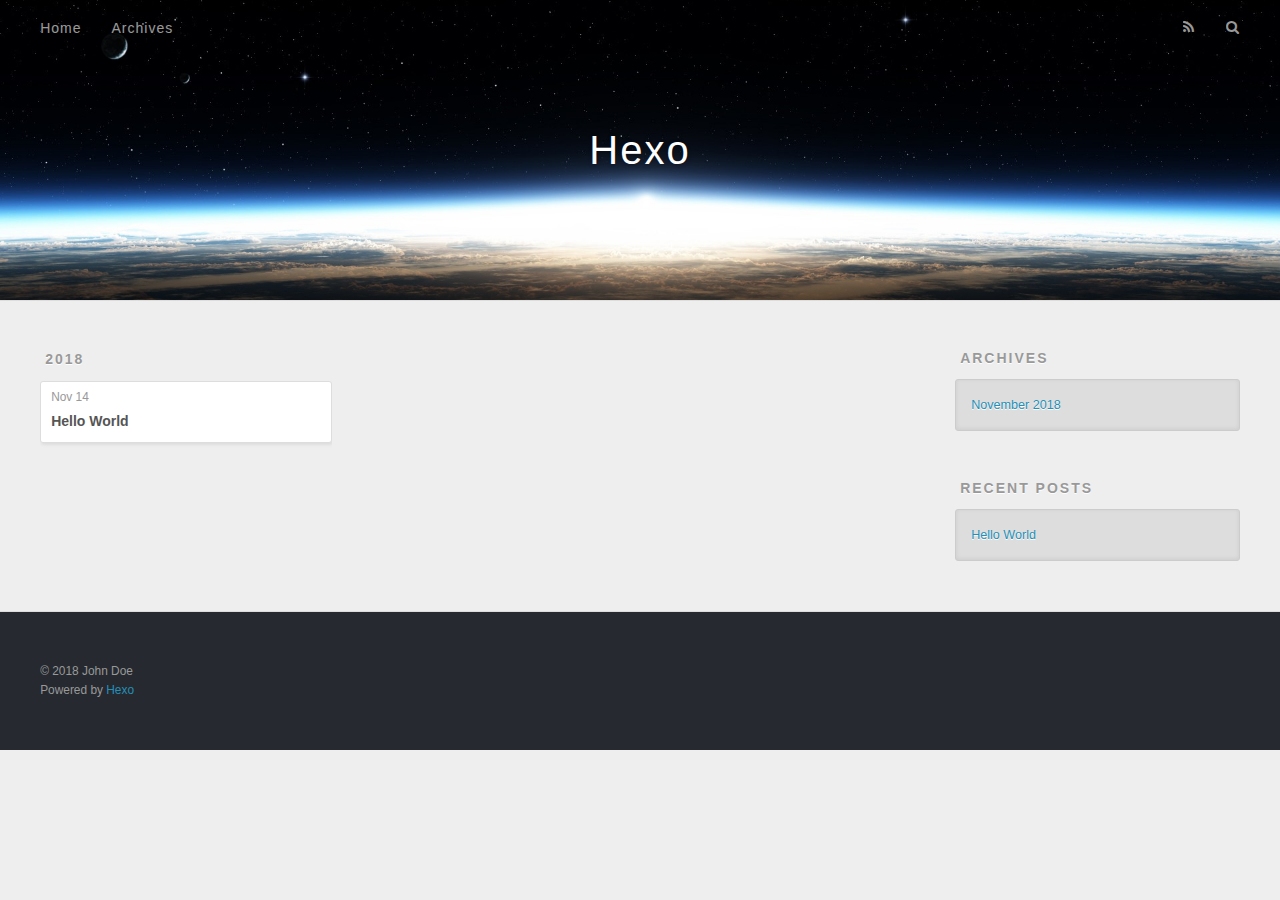
<file: archives/2018/11/index.html>
<!DOCTYPE html>
<html>
<head><meta name="generator" content="Hexo 3.8.0">
  <meta charset="utf-8">
  

  
  <title>Archives: 2018/11 | Hexo</title>
  <meta name="viewport" content="width=device-width, initial-scale=1, maximum-scale=1">
  <meta property="og:type" content="website">
<meta property="og:title" content="Hexo">
<meta property="og:url" content="http://yoursite.com/archives/2018/11/index.html">
<meta property="og:site_name" content="Hexo">
<meta property="og:locale" content="default">
<meta name="twitter:card" content="summary">
<meta name="twitter:title" content="Hexo">
  
    <link rel="alternate" href="/atom.xml" title="Hexo" type="application/atom+xml">
  
  
    <link rel="icon" href="/favicon.png">
  
  
    <link href="//fonts.googleapis.com/css?family=Source+Code+Pro" rel="stylesheet" type="text/css">
  
  <link rel="stylesheet" href="/css/style.css">
</head>
</html>
<body>
  <div id="container">
    <div id="wrap">
      <header id="header">
  <div id="banner"></div>
  <div id="header-outer" class="outer">
    <div id="header-title" class="inner">
      <h1 id="logo-wrap">
        <a href="/" id="logo">Hexo</a>
      </h1>
      
    </div>
    <div id="header-inner" class="inner">
      <nav id="main-nav">
        <a id="main-nav-toggle" class="nav-icon"></a>
        
          <a class="main-nav-link" href="/">Home</a>
        
          <a class="main-nav-link" href="/archives">Archives</a>
        
      </nav>
      <nav id="sub-nav">
        
          <a id="nav-rss-link" class="nav-icon" href="/atom.xml" title="RSS Feed"></a>
        
        <a id="nav-search-btn" class="nav-icon" title="Search"></a>
      </nav>
      <div id="search-form-wrap">
        <form action="//google.com/search" method="get" accept-charset="UTF-8" class="search-form"><input type="search" name="q" class="search-form-input" placeholder="Search"><button type="submit" class="search-form-submit">&#xF002;</button><input type="hidden" name="sitesearch" value="http://yoursite.com"></form>
      </div>
    </div>
  </div>
</header>
      <div class="outer">
        <section id="main">
  
  
    
    
      
      
      <section class="archives-wrap">
        <div class="archive-year-wrap">
          <a href="/archives/2018" class="archive-year">2018</a>
        </div>
        <div class="archives">
    
    <article class="archive-article archive-type-post">
  <div class="archive-article-inner">
    <header class="archive-article-header">
      <a href="/2018/11/14/hello-world/" class="archive-article-date">
  <time datetime="2018-11-13T16:57:07.129Z" itemprop="datePublished">Nov 14</time>
</a>
      
  
    <h1 itemprop="name">
      <a class="archive-article-title" href="/2018/11/14/hello-world/">Hello World</a>
    </h1>
  

    </header>
  </div>
</article>
  
  
    </div></section>
  


</section>
        
          <aside id="sidebar">
  
    

  
    

  
    
  
    
  <div class="widget-wrap">
    <h3 class="widget-title">Archives</h3>
    <div class="widget">
      <ul class="archive-list"><li class="archive-list-item"><a class="archive-list-link" href="/archives/2018/11/">November 2018</a></li></ul>
    </div>
  </div>


  
    
  <div class="widget-wrap">
    <h3 class="widget-title">Recent Posts</h3>
    <div class="widget">
      <ul>
        
          <li>
            <a href="/2018/11/14/hello-world/">Hello World</a>
          </li>
        
      </ul>
    </div>
  </div>

  
</aside>
        
      </div>
      <footer id="footer">
  
  <div class="outer">
    <div id="footer-info" class="inner">
      &copy; 2018 John Doe<br>
      Powered by <a href="http://hexo.io/" target="_blank">Hexo</a>
    </div>
  </div>
</footer>
    </div>
    <nav id="mobile-nav">
  
    <a href="/" class="mobile-nav-link">Home</a>
  
    <a href="/archives" class="mobile-nav-link">Archives</a>
  
</nav>
    

<script src="//ajax.googleapis.com/ajax/libs/jquery/2.0.3/jquery.min.js"></script>


  <link rel="stylesheet" href="/fancybox/jquery.fancybox.css">
  <script src="/fancybox/jquery.fancybox.pack.js"></script>


<script src="/js/script.js"></script>



  </div>
</body>
</html>
</file>
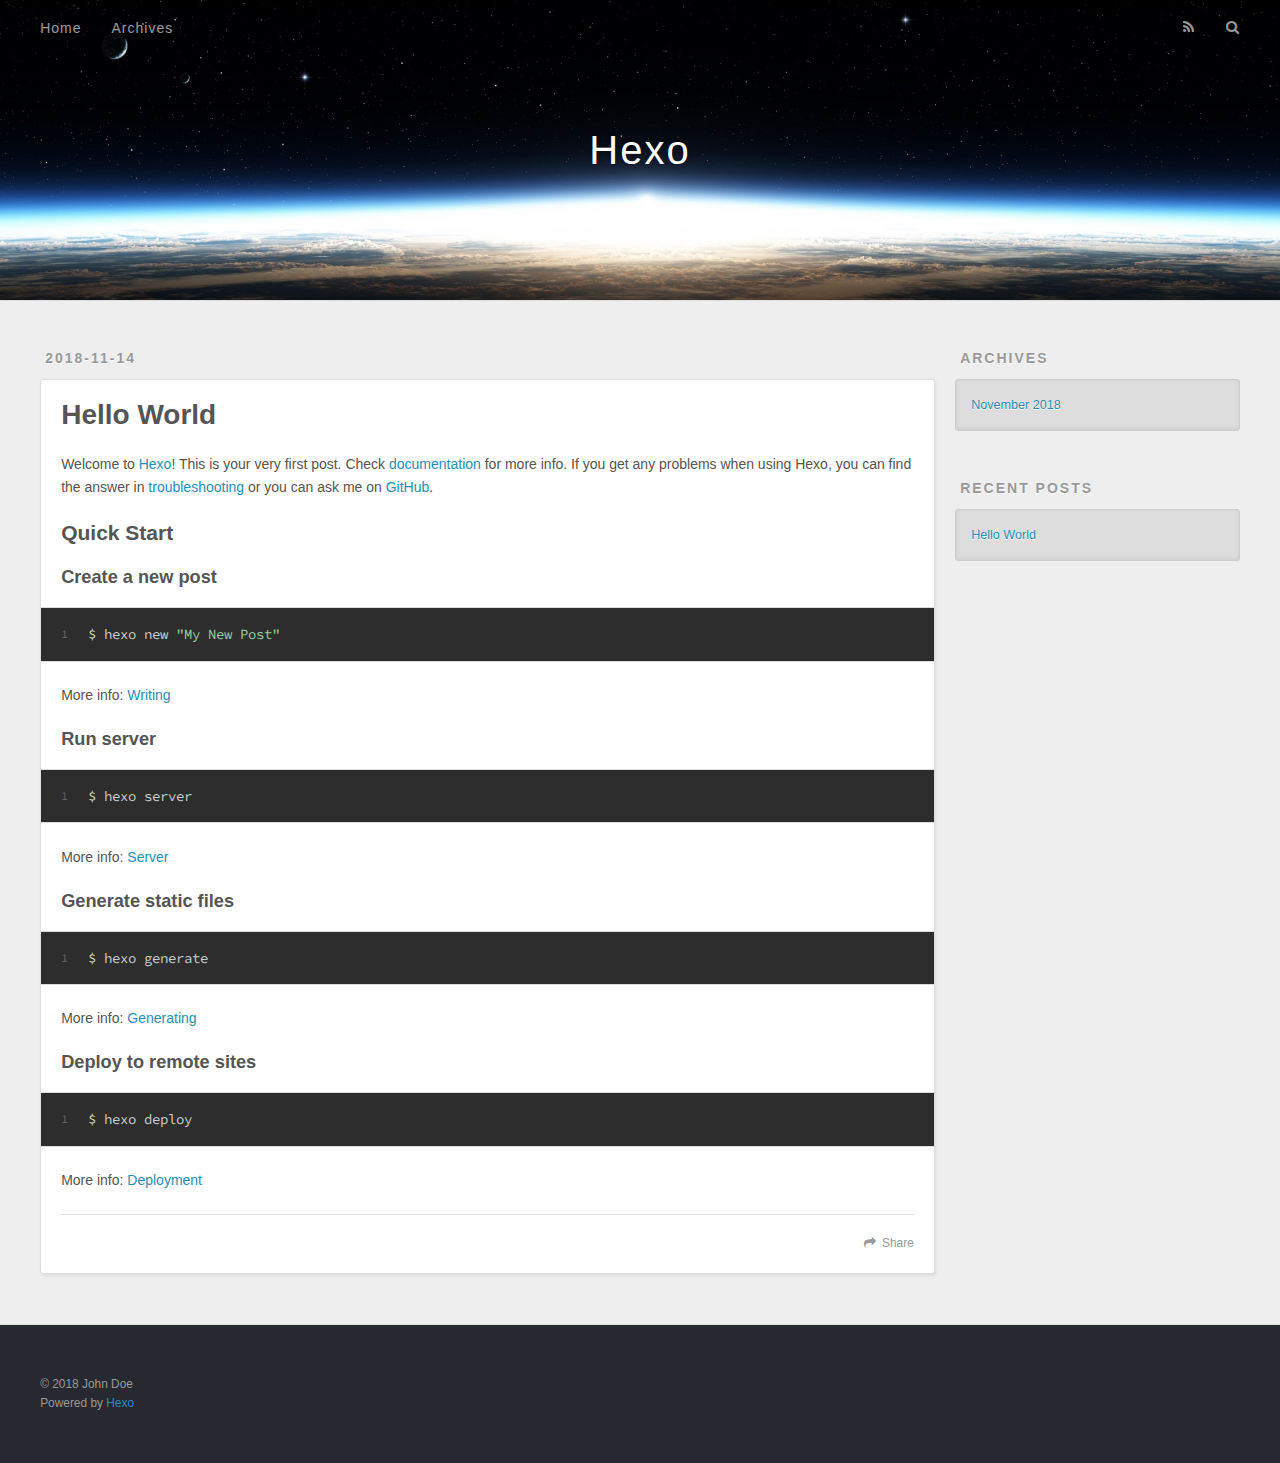
<file: 2018/11/14/hello-world/index.html>
<!DOCTYPE html>
<html>
<head><meta name="generator" content="Hexo 3.8.0">
  <meta charset="utf-8">
  

  
  <title>Hello World | Hexo</title>
  <meta name="viewport" content="width=device-width, initial-scale=1, maximum-scale=1">
  <meta name="description" content="Welcome to Hexo! This is your very first post. Check documentation for more info. If you get any problems when using Hexo, you can find the answer in troubleshooting or you can ask me on GitHub. Quick">
<meta property="og:type" content="article">
<meta property="og:title" content="Hello World">
<meta property="og:url" content="http://yoursite.com/2018/11/14/hello-world/index.html">
<meta property="og:site_name" content="Hexo">
<meta property="og:description" content="Welcome to Hexo! This is your very first post. Check documentation for more info. If you get any problems when using Hexo, you can find the answer in troubleshooting or you can ask me on GitHub. Quick">
<meta property="og:locale" content="default">
<meta property="og:updated_time" content="2018-11-13T16:57:07.129Z">
<meta name="twitter:card" content="summary">
<meta name="twitter:title" content="Hello World">
<meta name="twitter:description" content="Welcome to Hexo! This is your very first post. Check documentation for more info. If you get any problems when using Hexo, you can find the answer in troubleshooting or you can ask me on GitHub. Quick">
  
    <link rel="alternate" href="/atom.xml" title="Hexo" type="application/atom+xml">
  
  
    <link rel="icon" href="/favicon.png">
  
  
    <link href="//fonts.googleapis.com/css?family=Source+Code+Pro" rel="stylesheet" type="text/css">
  
  <link rel="stylesheet" href="/css/style.css">
</head>
</html>
<body>
  <div id="container">
    <div id="wrap">
      <header id="header">
  <div id="banner"></div>
  <div id="header-outer" class="outer">
    <div id="header-title" class="inner">
      <h1 id="logo-wrap">
        <a href="/" id="logo">Hexo</a>
      </h1>
      
    </div>
    <div id="header-inner" class="inner">
      <nav id="main-nav">
        <a id="main-nav-toggle" class="nav-icon"></a>
        
          <a class="main-nav-link" href="/">Home</a>
        
          <a class="main-nav-link" href="/archives">Archives</a>
        
      </nav>
      <nav id="sub-nav">
        
          <a id="nav-rss-link" class="nav-icon" href="/atom.xml" title="RSS Feed"></a>
        
        <a id="nav-search-btn" class="nav-icon" title="Search"></a>
      </nav>
      <div id="search-form-wrap">
        <form action="//google.com/search" method="get" accept-charset="UTF-8" class="search-form"><input type="search" name="q" class="search-form-input" placeholder="Search"><button type="submit" class="search-form-submit">&#xF002;</button><input type="hidden" name="sitesearch" value="http://yoursite.com"></form>
      </div>
    </div>
  </div>
</header>
      <div class="outer">
        <section id="main"><article id="post-hello-world" class="article article-type-post" itemscope="" itemprop="blogPost">
  <div class="article-meta">
    <a href="/2018/11/14/hello-world/" class="article-date">
  <time datetime="2018-11-13T16:57:07.129Z" itemprop="datePublished">2018-11-14</time>
</a>
    
  </div>
  <div class="article-inner">
    
    
      <header class="article-header">
        
  
    <h1 class="article-title" itemprop="name">
      Hello World
    </h1>
  

      </header>
    
    <div class="article-entry" itemprop="articleBody">
      
        <p>Welcome to <a href="https://hexo.io/" target="_blank" rel="noopener">Hexo</a>! This is your very first post. Check <a href="https://hexo.io/docs/" target="_blank" rel="noopener">documentation</a> for more info. If you get any problems when using Hexo, you can find the answer in <a href="https://hexo.io/docs/troubleshooting.html" target="_blank" rel="noopener">troubleshooting</a> or you can ask me on <a href="https://github.com/hexojs/hexo/issues" target="_blank" rel="noopener">GitHub</a>.</p>
<h2 id="Quick-Start"><a href="#Quick-Start" class="headerlink" title="Quick Start"></a>Quick Start</h2><h3 id="Create-a-new-post"><a href="#Create-a-new-post" class="headerlink" title="Create a new post"></a>Create a new post</h3><figure class="highlight bash"><table><tr><td class="gutter"><pre><span class="line">1</span><br></pre></td><td class="code"><pre><span class="line">$ hexo new <span class="string">"My New Post"</span></span><br></pre></td></tr></table></figure>
<p>More info: <a href="https://hexo.io/docs/writing.html" target="_blank" rel="noopener">Writing</a></p>
<h3 id="Run-server"><a href="#Run-server" class="headerlink" title="Run server"></a>Run server</h3><figure class="highlight bash"><table><tr><td class="gutter"><pre><span class="line">1</span><br></pre></td><td class="code"><pre><span class="line">$ hexo server</span><br></pre></td></tr></table></figure>
<p>More info: <a href="https://hexo.io/docs/server.html" target="_blank" rel="noopener">Server</a></p>
<h3 id="Generate-static-files"><a href="#Generate-static-files" class="headerlink" title="Generate static files"></a>Generate static files</h3><figure class="highlight bash"><table><tr><td class="gutter"><pre><span class="line">1</span><br></pre></td><td class="code"><pre><span class="line">$ hexo generate</span><br></pre></td></tr></table></figure>
<p>More info: <a href="https://hexo.io/docs/generating.html" target="_blank" rel="noopener">Generating</a></p>
<h3 id="Deploy-to-remote-sites"><a href="#Deploy-to-remote-sites" class="headerlink" title="Deploy to remote sites"></a>Deploy to remote sites</h3><figure class="highlight bash"><table><tr><td class="gutter"><pre><span class="line">1</span><br></pre></td><td class="code"><pre><span class="line">$ hexo deploy</span><br></pre></td></tr></table></figure>
<p>More info: <a href="https://hexo.io/docs/deployment.html" target="_blank" rel="noopener">Deployment</a></p>

      
    </div>
    <footer class="article-footer">
      <a data-url="http://yoursite.com/2018/11/14/hello-world/" data-id="cjog5pwbi0000ksnidh1mvr5c" class="article-share-link">Share</a>
      
      
    </footer>
  </div>
  
    
  
</article>

</section>
        
          <aside id="sidebar">
  
    

  
    

  
    
  
    
  <div class="widget-wrap">
    <h3 class="widget-title">Archives</h3>
    <div class="widget">
      <ul class="archive-list"><li class="archive-list-item"><a class="archive-list-link" href="/archives/2018/11/">November 2018</a></li></ul>
    </div>
  </div>


  
    
  <div class="widget-wrap">
    <h3 class="widget-title">Recent Posts</h3>
    <div class="widget">
      <ul>
        
          <li>
            <a href="/2018/11/14/hello-world/">Hello World</a>
          </li>
        
      </ul>
    </div>
  </div>

  
</aside>
        
      </div>
      <footer id="footer">
  
  <div class="outer">
    <div id="footer-info" class="inner">
      &copy; 2018 John Doe<br>
      Powered by <a href="http://hexo.io/" target="_blank">Hexo</a>
    </div>
  </div>
</footer>
    </div>
    <nav id="mobile-nav">
  
    <a href="/" class="mobile-nav-link">Home</a>
  
    <a href="/archives" class="mobile-nav-link">Archives</a>
  
</nav>
    

<script src="//ajax.googleapis.com/ajax/libs/jquery/2.0.3/jquery.min.js"></script>


  <link rel="stylesheet" href="/fancybox/jquery.fancybox.css">
  <script src="/fancybox/jquery.fancybox.pack.js"></script>


<script src="/js/script.js"></script>



  </div>
</body>
</html>
</file>
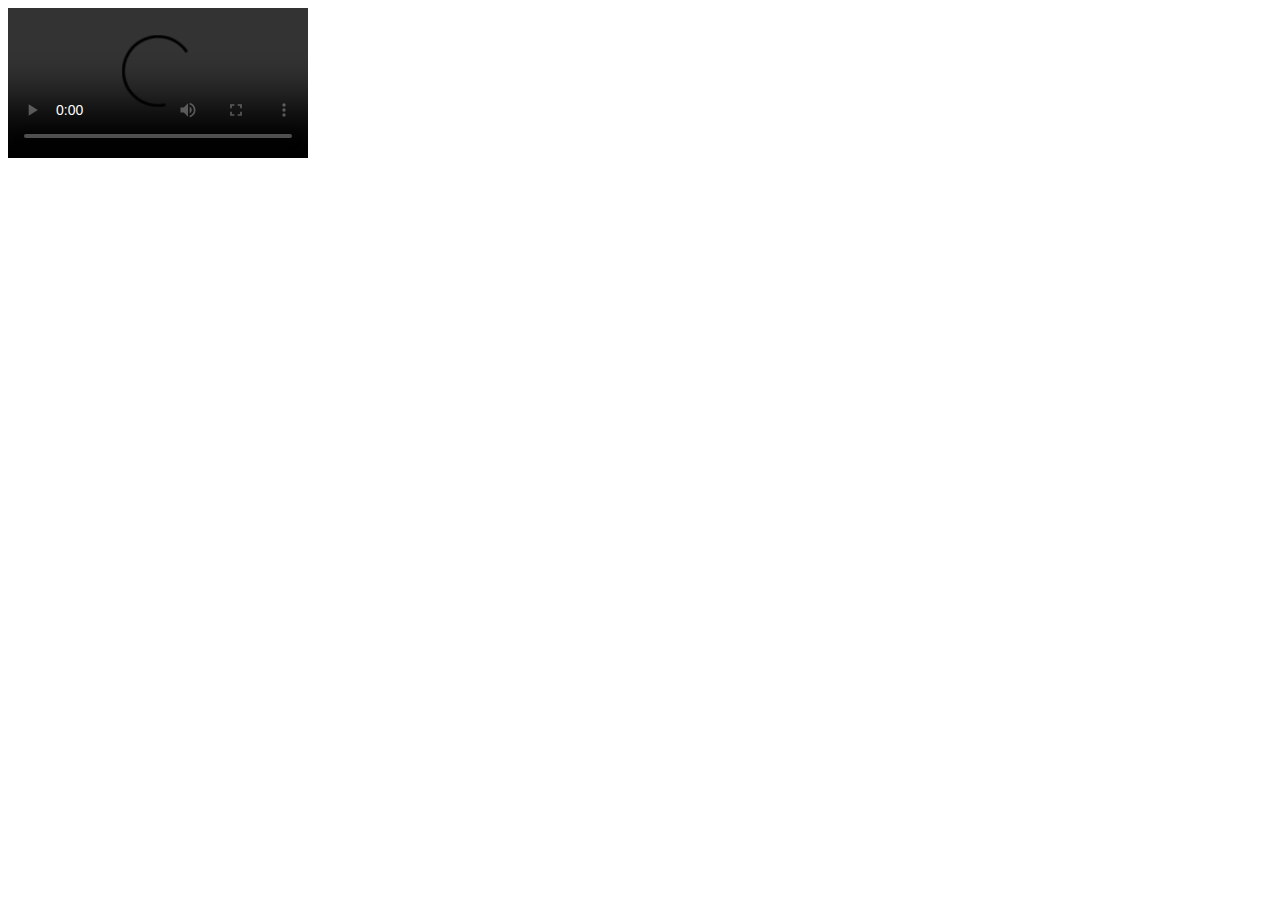
<file: projects/HOI-FVV/video.html>
<!-- saved from url=(0086)https://chenxin.tech/files/Paper/TOG2021_TightCap/project_page_TightCap/data/video.mp4 -->
<html><head><meta http-equiv="Content-Type" content="text/html; charset=UTF-8"><meta name="viewport" content="width=device-width"></head><body data-new-gr-c-s-check-loaded="14.1027.0" data-gr-ext-installed=""><video controls="" autoplay="" name="media"><source src="https://chenxin.tech/files/Paper/TOG2021_TightCap/project_page_TightCap/data/video.mp4" type="video/mp4"></video></body><grammarly-desktop-integration data-grammarly-shadow-root="true"></grammarly-desktop-integration></html>
</file>
<file: css/style.css>
body {
  width: 100%;
}
body:before,
body:after {
  content: "";
  display: table;
}
body:after {
  clear: both;
}
html,
body,
div,
span,
applet,
object,
iframe,
h1,
h2,
h3,
h4,
h5,
h6,
p,
blockquote,
pre,
a,
abbr,
acronym,
address,
big,
cite,
code,
del,
dfn,
em,
img,
ins,
kbd,
q,
s,
samp,
small,
strike,
strong,
sub,
sup,
tt,
var,
dl,
dt,
dd,
ol,
ul,
li,
fieldset,
form,
label,
legend,
table,
caption,
tbody,
tfoot,
thead,
tr,
th,
td {
  margin: 0;
  padding: 0;
  border: 0;
  outline: 0;
  font-weight: inherit;
  font-style: inherit;
  font-family: inherit;
  font-size: 100%;
  vertical-align: baseline;
}
body {
  line-height: 1;
  color: #000;
  background: #fff;
}
ol,
ul {
  list-style: none;
}
table {
  border-collapse: separate;
  border-spacing: 0;
  vertical-align: middle;
}
caption,
th,
td {
  text-align: left;
  font-weight: normal;
  vertical-align: middle;
}
a img {
  border: none;
}
input,
button {
  margin: 0;
  padding: 0;
}
input::-moz-focus-inner,
button::-moz-focus-inner {
  border: 0;
  padding: 0;
}
@font-face {
  font-family: FontAwesome;
  font-style: normal;
  font-weight: normal;
  src: url("fonts/fontawesome-webfont.eot?v=#4.0.3");
  src: url("fonts/fontawesome-webfont.eot?#iefix&v=#4.0.3") format("embedded-opentype"), url("fonts/fontawesome-webfont.woff?v=#4.0.3") format("woff"), url("fonts/fontawesome-webfont.ttf?v=#4.0.3") format("truetype"), url("fonts/fontawesome-webfont.svg#fontawesomeregular?v=#4.0.3") format("svg");
}
html,
body,
#container {
  height: 100%;
}
body {
  background: #eee;
  font: 14px -apple-system, BlinkMacSystemFont, "Segoe UI", "Roboto", "Oxygen", "Ubuntu", "Cantarell", "Fira Sans", "Droid Sans", "Helvetica Neue", sans-serif;
  -webkit-text-size-adjust: 100%;
}
.outer {
  max-width: 1220px;
  margin: 0 auto;
  padding: 0 20px;
}
.outer:before,
.outer:after {
  content: "";
  display: table;
}
.outer:after {
  clear: both;
}
.inner {
  display: inline;
  float: left;
  width: 98.33333333333333%;
  margin: 0 0.833333333333333%;
}
.left,
.alignleft {
  float: left;
}
.right,
.alignright {
  float: right;
}
.clear {
  clear: both;
}
#container {
  position: relative;
}
.mobile-nav-on {
  overflow: hidden;
}
#wrap {
  height: 100%;
  width: 100%;
  position: absolute;
  top: 0;
  left: 0;
  -webkit-transition: 0.2s ease-out;
  -moz-transition: 0.2s ease-out;
  -ms-transition: 0.2s ease-out;
  transition: 0.2s ease-out;
  z-index: 1;
  background: #eee;
}
.mobile-nav-on #wrap {
  left: 280px;
}
@media screen and (min-width: 768px) {
  #main {
    display: inline;
    float: left;
    width: 73.33333333333333%;
    margin: 0 0.833333333333333%;
  }
}
.article-date,
.article-category-link,
.archive-year,
.widget-title {
  text-decoration: none;
  text-transform: uppercase;
  letter-spacing: 2px;
  color: #999;
  margin-bottom: 1em;
  margin-left: 5px;
  line-height: 1em;
  text-shadow: 0 1px #fff;
  font-weight: bold;
}
.article-inner,
.archive-article-inner {
  background: #fff;
  -webkit-box-shadow: 1px 2px 3px #ddd;
  box-shadow: 1px 2px 3px #ddd;
  border: 1px solid #ddd;
  border-radius: 3px;
}
.article-entry h1,
.widget h1 {
  font-size: 2em;
}
.article-entry h2,
.widget h2 {
  font-size: 1.5em;
}
.article-entry h3,
.widget h3 {
  font-size: 1.3em;
}
.article-entry h4,
.widget h4 {
  font-size: 1.2em;
}
.article-entry h5,
.widget h5 {
  font-size: 1em;
}
.article-entry h6,
.widget h6 {
  font-size: 1em;
  color: #999;
}
.article-entry hr,
.widget hr {
  border: 1px dashed #ddd;
}
.article-entry strong,
.widget strong {
  font-weight: bold;
}
.article-entry em,
.widget em,
.article-entry cite,
.widget cite {
  font-style: italic;
}
.article-entry sup,
.widget sup,
.article-entry sub,
.widget sub {
  font-size: 0.75em;
  line-height: 0;
  position: relative;
  vertical-align: baseline;
}
.article-entry sup,
.widget sup {
  top: -0.5em;
}
.article-entry sub,
.widget sub {
  bottom: -0.2em;
}
.article-entry small,
.widget small {
  font-size: 0.85em;
}
.article-entry acronym,
.widget acronym,
.article-entry abbr,
.widget abbr {
  border-bottom: 1px dotted;
}
.article-entry ul,
.widget ul,
.article-entry ol,
.widget ol,
.article-entry dl,
.widget dl {
  margin: 0 20px;
  line-height: 1.6em;
}
.article-entry ul ul,
.widget ul ul,
.article-entry ol ul,
.widget ol ul,
.article-entry ul ol,
.widget ul ol,
.article-entry ol ol,
.widget ol ol {
  margin-top: 0;
  margin-bottom: 0;
}
.article-entry ul,
.widget ul {
  list-style: disc;
}
.article-entry ol,
.widget ol {
  list-style: decimal;
}
.article-entry dt,
.widget dt {
  font-weight: bold;
}
#header {
  height: 300px;
  position: relative;
  border-bottom: 1px solid #ddd;
}
#header:before,
#header:after {
  content: "";
  position: absolute;
  left: 0;
  right: 0;
  height: 40px;
}
#header:before {
  top: 0;
  background: -webkit-linear-gradient(rgba(0,0,0,0.2), transparent);
  background: -moz-linear-gradient(rgba(0,0,0,0.2), transparent);
  background: -ms-linear-gradient(rgba(0,0,0,0.2), transparent);
  background: linear-gradient(rgba(0,0,0,0.2), transparent);
}
#header:after {
  bottom: 0;
  background: -webkit-linear-gradient(transparent, rgba(0,0,0,0.2));
  background: -moz-linear-gradient(transparent, rgba(0,0,0,0.2));
  background: -ms-linear-gradient(transparent, rgba(0,0,0,0.2));
  background: linear-gradient(transparent, rgba(0,0,0,0.2));
}
#header-outer {
  height: 100%;
  position: relative;
}
#header-inner {
  position: relative;
  overflow: hidden;
}
#banner {
  position: absolute;
  top: 0;
  left: 0;
  width: 100%;
  height: 100%;
  background: url("images/banner.jpg") center #000;
  -webkit-background-size: cover;
  -moz-background-size: cover;
  background-size: cover;
  z-index: -1;
}
#header-title {
  text-align: center;
  height: 40px;
  position: absolute;
  top: 50%;
  left: 0;
  margin-top: -20px;
}
#logo,
#subtitle {
  text-decoration: none;
  color: #fff;
  font-weight: 300;
  text-shadow: 0 1px 4px rgba(0,0,0,0.3);
}
#logo {
  font-size: 40px;
  line-height: 40px;
  letter-spacing: 2px;
}
#subtitle {
  font-size: 16px;
  line-height: 16px;
  letter-spacing: 1px;
}
#subtitle-wrap {
  margin-top: 16px;
}
#main-nav {
  float: left;
  margin-left: -15px;
}
.nav-icon,
.main-nav-link {
  float: left;
  color: #fff;
  opacity: 0.6;
  text-decoration: none;
  text-shadow: 0 1px rgba(0,0,0,0.2);
  -webkit-transition: opacity 0.2s;
  -moz-transition: opacity 0.2s;
  -ms-transition: opacity 0.2s;
  transition: opacity 0.2s;
  display: block;
  padding: 20px 15px;
}
.nav-icon:hover,
.main-nav-link:hover {
  opacity: 1;
}
.nav-icon {
  font-family: FontAwesome;
  text-align: center;
  font-size: 14px;
  width: 14px;
  height: 14px;
  padding: 20px 15px;
  position: relative;
  cursor: pointer;
}
.main-nav-link {
  font-weight: 300;
  letter-spacing: 1px;
}
@media screen and (max-width: 479px) {
  .main-nav-link {
    display: none;
  }
}
#main-nav-toggle {
  display: none;
}
#main-nav-toggle:before {
  content: "\f0c9";
}
@media screen and (max-width: 479px) {
  #main-nav-toggle {
    display: block;
  }
}
#sub-nav {
  float: right;
  margin-right: -15px;
}
#nav-rss-link:before {
  content: "\f09e";
}
#nav-search-btn:before {
  content: "\f002";
}
#search-form-wrap {
  position: absolute;
  top: 15px;
  width: 150px;
  height: 30px;
  right: -150px;
  opacity: 0;
  -webkit-transition: 0.2s ease-out;
  -moz-transition: 0.2s ease-out;
  -ms-transition: 0.2s ease-out;
  transition: 0.2s ease-out;
}
#search-form-wrap.on {
  opacity: 1;
  right: 0;
}
@media screen and (max-width: 479px) {
  #search-form-wrap {
    width: 100%;
    right: -100%;
  }
}
.search-form {
  position: absolute;
  top: 0;
  left: 0;
  right: 0;
  background: #fff;
  padding: 5px 15px;
  border-radius: 15px;
  -webkit-box-shadow: 0 0 10px rgba(0,0,0,0.3);
  box-shadow: 0 0 10px rgba(0,0,0,0.3);
}
.search-form-input {
  border: none;
  background: none;
  color: #555;
  width: 100%;
  font: 13px -apple-system, BlinkMacSystemFont, "Segoe UI", "Roboto", "Oxygen", "Ubuntu", "Cantarell", "Fira Sans", "Droid Sans", "Helvetica Neue", sans-serif;
  outline: none;
}
.search-form-input::-webkit-search-results-decoration,
.search-form-input::-webkit-search-cancel-button {
  -webkit-appearance: none;
}
.search-form-submit {
  position: absolute;
  top: 50%;
  right: 10px;
  margin-top: -7px;
  font: 13px FontAwesome;
  border: none;
  background: none;
  color: #bbb;
  cursor: pointer;
}
.search-form-submit:hover,
.search-form-submit:focus {
  color: #777;
}
.article {
  margin: 50px 0;
}
.article-inner {
  overflow: hidden;
}
.article-meta:before,
.article-meta:after {
  content: "";
  display: table;
}
.article-meta:after {
  clear: both;
}
.article-date {
  float: left;
}
.article-category {
  float: left;
  line-height: 1em;
  color: #ccc;
  text-shadow: 0 1px #fff;
  margin-left: 8px;
}
.article-category:before {
  content: "\2022";
}
.article-category-link {
  margin: 0 12px 1em;
}
.article-header {
  padding: 20px 20px 0;
}
.article-title {
  text-decoration: none;
  font-size: 2em;
  font-weight: bold;
  color: #555;
  line-height: 1.1em;
  -webkit-transition: color 0.2s;
  -moz-transition: color 0.2s;
  -ms-transition: color 0.2s;
  transition: color 0.2s;
}
a.article-title:hover {
  color: #258fb8;
}
.article-entry {
  color: #555;
  padding: 0 20px;
}
.article-entry:before,
.article-entry:after {
  content: "";
  display: table;
}
.article-entry:after {
  clear: both;
}
.article-entry p,
.article-entry table {
  line-height: 1.6em;
  margin: 1.6em 0;
}
.article-entry h1,
.article-entry h2,
.article-entry h3,
.article-entry h4,
.article-entry h5,
.article-entry h6 {
  font-weight: bold;
}
.article-entry h1,
.article-entry h2,
.article-entry h3,
.article-entry h4,
.article-entry h5,
.article-entry h6 {
  line-height: 1.1em;
  margin: 1.1em 0;
}
.article-entry a {
  color: #258fb8;
  text-decoration: none;
}
.article-entry a:hover {
  text-decoration: underline;
}
.article-entry ul,
.article-entry ol,
.article-entry dl {
  margin-top: 1.6em;
  margin-bottom: 1.6em;
}
.article-entry img,
.article-entry video {
  max-width: 100%;
  height: auto;
  display: block;
  margin: auto;
}
.article-entry iframe {
  border: none;
}
.article-entry table {
  width: 100%;
  border-collapse: collapse;
  border-spacing: 0;
}
.article-entry th {
  font-weight: bold;
  border-bottom: 3px solid #ddd;
  padding-bottom: 0.5em;
}
.article-entry td {
  border-bottom: 1px solid #ddd;
  padding: 10px 0;
}
.article-entry blockquote {
  font-family: Georgia, "Times New Roman", serif;
  font-size: 1.4em;
  margin: 1.6em 20px;
  text-align: center;
}
.article-entry blockquote footer {
  font-size: 14px;
  margin: 1.6em 0;
  font-family: -apple-system, BlinkMacSystemFont, "Segoe UI", "Roboto", "Oxygen", "Ubuntu", "Cantarell", "Fira Sans", "Droid Sans", "Helvetica Neue", sans-serif;
}
.article-entry blockquote footer cite:before {
  content: "—";
  padding: 0 0.5em;
}
.article-entry .pullquote {
  text-align: left;
  width: 45%;
  margin: 0;
}
.article-entry .pullquote.left {
  margin-left: 0.5em;
  margin-right: 1em;
}
.article-entry .pullquote.right {
  margin-right: 0.5em;
  margin-left: 1em;
}
.article-entry .caption {
  color: #999;
  display: block;
  font-size: 0.9em;
  margin-top: 0.5em;
  position: relative;
  text-align: center;
}
.article-entry .video-container {
  position: relative;
  padding-top: 56.25%;
  height: 0;
  overflow: hidden;
}
.article-entry .video-container iframe,
.article-entry .video-container object,
.article-entry .video-container embed {
  position: absolute;
  top: 0;
  left: 0;
  width: 100%;
  height: 100%;
  margin-top: 0;
}
.article-more-link a {
  display: inline-block;
  line-height: 1em;
  padding: 6px 15px;
  border-radius: 15px;
  background: #eee;
  color: #999;
  text-shadow: 0 1px #fff;
  text-decoration: none;
}
.article-more-link a:hover {
  background: #258fb8;
  color: #fff;
  text-decoration: none;
  text-shadow: 0 1px #1e7293;
}
.article-footer {
  font-size: 0.85em;
  line-height: 1.6em;
  border-top: 1px solid #ddd;
  padding-top: 1.6em;
  margin: 0 20px 20px;
}
.article-footer:before,
.article-footer:after {
  content: "";
  display: table;
}
.article-footer:after {
  clear: both;
}
.article-footer a {
  color: #999;
  text-decoration: none;
}
.article-footer a:hover {
  color: #555;
}
.article-tag-list-item {
  float: left;
  margin-right: 10px;
}
.article-tag-list-link:before {
  content: "#";
}
.article-comment-link {
  float: right;
}
.article-comment-link:before {
  content: "\f075";
  font-family: FontAwesome;
  padding-right: 8px;
}
.article-share-link {
  cursor: pointer;
  float: right;
  margin-left: 20px;
}
.article-share-link:before {
  content: "\f064";
  font-family: FontAwesome;
  padding-right: 6px;
}
#article-nav {
  position: relative;
}
#article-nav:before,
#article-nav:after {
  content: "";
  display: table;
}
#article-nav:after {
  clear: both;
}
@media screen and (min-width: 768px) {
  #article-nav {
    margin: 50px 0;
  }
  #article-nav:before {
    width: 8px;
    height: 8px;
    position: absolute;
    top: 50%;
    left: 50%;
    margin-top: -4px;
    margin-left: -4px;
    content: "";
    border-radius: 50%;
    background: #ddd;
    -webkit-box-shadow: 0 1px 2px #fff;
    box-shadow: 0 1px 2px #fff;
  }
}
.article-nav-link-wrap {
  text-decoration: none;
  text-shadow: 0 1px #fff;
  color: #999;
  -webkit-box-sizing: border-box;
  -moz-box-sizing: border-box;
  box-sizing: border-box;
  margin-top: 50px;
  text-align: center;
  display: block;
}
.article-nav-link-wrap:hover {
  color: #555;
}
@media screen and (min-width: 768px) {
  .article-nav-link-wrap {
    width: 50%;
    margin-top: 0;
  }
}
@media screen and (min-width: 768px) {
  #article-nav-newer {
    float: left;
    text-align: right;
    padding-right: 20px;
  }
}
@media screen and (min-width: 768px) {
  #article-nav-older {
    float: right;
    text-align: left;
    padding-left: 20px;
  }
}
.article-nav-caption {
  text-transform: uppercase;
  letter-spacing: 2px;
  color: #ddd;
  line-height: 1em;
  font-weight: bold;
}
#article-nav-newer .article-nav-caption {
  margin-right: -2px;
}
.article-nav-title {
  font-size: 0.85em;
  line-height: 1.6em;
  margin-top: 0.5em;
}
.article-share-box {
  position: absolute;
  display: none;
  background: #fff;
  -webkit-box-shadow: 1px 2px 10px rgba(0,0,0,0.2);
  box-shadow: 1px 2px 10px rgba(0,0,0,0.2);
  border-radius: 3px;
  margin-left: -145px;
  overflow: hidden;
  z-index: 1;
}
.article-share-box.on {
  display: block;
}
.article-share-input {
  width: 100%;
  background: none;
  -webkit-box-sizing: border-box;
  -moz-box-sizing: border-box;
  box-sizing: border-box;
  font: 14px -apple-system, BlinkMacSystemFont, "Segoe UI", "Roboto", "Oxygen", "Ubuntu", "Cantarell", "Fira Sans", "Droid Sans", "Helvetica Neue", sans-serif;
  padding: 0 15px;
  color: #555;
  outline: none;
  border: 1px solid #ddd;
  border-radius: 3px 3px 0 0;
  height: 36px;
  line-height: 36px;
}
.article-share-links {
  background: #eee;
}
.article-share-links:before,
.article-share-links:after {
  content: "";
  display: table;
}
.article-share-links:after {
  clear: both;
}
.article-share-twitter,
.article-share-facebook,
.article-share-pinterest,
.article-share-google {
  width: 50px;
  height: 36px;
  display: block;
  float: left;
  position: relative;
  color: #999;
  text-shadow: 0 1px #fff;
}
.article-share-twitter:before,
.article-share-facebook:before,
.article-share-pinterest:before,
.article-share-google:before {
  font-size: 20px;
  font-family: FontAwesome;
  width: 20px;
  height: 20px;
  position: absolute;
  top: 50%;
  left: 50%;
  margin-top: -10px;
  margin-left: -10px;
  text-align: center;
}
.article-share-twitter:hover,
.article-share-facebook:hover,
.article-share-pinterest:hover,
.article-share-google:hover {
  color: #fff;
}
.article-share-twitter:before {
  content: "\f099";
}
.article-share-twitter:hover {
  background: #00aced;
  text-shadow: 0 1px #008abe;
}
.article-share-facebook:before {
  content: "\f09a";
}
.article-share-facebook:hover {
  background: #3b5998;
  text-shadow: 0 1px #2f477a;
}
.article-share-pinterest:before {
  content: "\f0d2";
}
.article-share-pinterest:hover {
  background: #cb2027;
  text-shadow: 0 1px #a21a1f;
}
.article-share-google:before {
  content: "\f0d5";
}
.article-share-google:hover {
  background: #dd4b39;
  text-shadow: 0 1px #be3221;
}
.article-gallery {
  background: #000;
  position: relative;
}
.article-gallery-photos {
  position: relative;
  overflow: hidden;
}
.article-gallery-img {
  display: none;
  max-width: 100%;
}
.article-gallery-img:first-child {
  display: block;
}
.article-gallery-img.loaded {
  position: absolute;
  display: block;
}
.article-gallery-img img {
  display: block;
  max-width: 100%;
  margin: 0 auto;
}
#comments {
  background: #fff;
  -webkit-box-shadow: 1px 2px 3px #ddd;
  box-shadow: 1px 2px 3px #ddd;
  padding: 20px;
  border: 1px solid #ddd;
  border-radius: 3px;
  margin: 50px 0;
}
#comments a {
  color: #258fb8;
}
.archives-wrap {
  margin: 50px 0;
}
.archives:before,
.archives:after {
  content: "";
  display: table;
}
.archives:after {
  clear: both;
}
.archive-year-wrap {
  margin-bottom: 1em;
}
.archives {
  -webkit-column-gap: 10px;
  -moz-column-gap: 10px;
  column-gap: 10px;
}
@media screen and (min-width: 480px) and (max-width: 767px) {
  .archives {
    -webkit-column-count: 2;
    -moz-column-count: 2;
    column-count: 2;
  }
}
@media screen and (min-width: 768px) {
  .archives {
    -webkit-column-count: 3;
    -moz-column-count: 3;
    column-count: 3;
  }
}
.archive-article {
  -webkit-column-break-inside: avoid;
  page-break-inside: avoid;
  overflow: hidden;
  break-inside: avoid-column;
}
.archive-article-inner {
  padding: 10px;
  margin-bottom: 15px;
}
.archive-article-title {
  text-decoration: none;
  font-weight: bold;
  color: #555;
  -webkit-transition: color 0.2s;
  -moz-transition: color 0.2s;
  -ms-transition: color 0.2s;
  transition: color 0.2s;
  line-height: 1.6em;
}
.archive-article-title:hover {
  color: #258fb8;
}
.archive-article-footer {
  margin-top: 1em;
}
.archive-article-date {
  color: #999;
  text-decoration: none;
  font-size: 0.85em;
  line-height: 1em;
  margin-bottom: 0.5em;
  display: block;
}
#page-nav {
  margin: 50px auto;
  background: #fff;
  -webkit-box-shadow: 1px 2px 3px #ddd;
  box-shadow: 1px 2px 3px #ddd;
  border: 1px solid #ddd;
  border-radius: 3px;
  text-align: center;
  color: #999;
  overflow: hidden;
}
#page-nav:before,
#page-nav:after {
  content: "";
  display: table;
}
#page-nav:after {
  clear: both;
}
#page-nav a,
#page-nav span {
  padding: 10px 20px;
  line-height: 1;
  height: 2ex;
}
#page-nav a {
  color: #999;
  text-decoration: none;
}
#page-nav a:hover {
  background: #999;
  color: #fff;
}
#page-nav .prev {
  float: left;
}
#page-nav .next {
  float: right;
}
#page-nav .page-number {
  display: inline-block;
}
@media screen and (max-width: 479px) {
  #page-nav .page-number {
    display: none;
  }
}
#page-nav .current {
  color: #555;
  font-weight: bold;
}
#page-nav .space {
  color: #ddd;
}
#footer {
  background: #262a30;
  padding: 50px 0;
  border-top: 1px solid #ddd;
  color: #999;
}
#footer a {
  color: #258fb8;
  text-decoration: none;
}
#footer a:hover {
  text-decoration: underline;
}
#footer-info {
  line-height: 1.6em;
  font-size: 0.85em;
}
.article-entry pre,
.article-entry .highlight {
  background: #2d2d2d;
  margin: 0 -20px;
  padding: 15px 20px;
  border-style: solid;
  border-color: #ddd;
  border-width: 1px 0;
  overflow: auto;
  color: #ccc;
  line-height: 22.400000000000002px;
}
.article-entry .highlight .gutter pre,
.article-entry .gist .gist-file .gist-data .line-numbers {
  color: #666;
  font-size: 0.85em;
}
.article-entry pre,
.article-entry code {
  font-family: "Source Code Pro", Consolas, Monaco, Menlo, Consolas, monospace;
}
.article-entry code {
  background: #eee;
  text-shadow: 0 1px #fff;
  padding: 0 0.3em;
}
.article-entry pre code {
  background: none;
  text-shadow: none;
  padding: 0;
}
.article-entry .highlight pre {
  border: none;
  margin: 0;
  padding: 0;
}
.article-entry .highlight table {
  margin: 0;
  width: auto;
}
.article-entry .highlight td {
  border: none;
  padding: 0;
}
.article-entry .highlight figcaption {
  font-size: 0.85em;
  color: #999;
  line-height: 1em;
  margin-bottom: 1em;
}
.article-entry .highlight figcaption:before,
.article-entry .highlight figcaption:after {
  content: "";
  display: table;
}
.article-entry .highlight figcaption:after {
  clear: both;
}
.article-entry .highlight figcaption a {
  float: right;
}
.article-entry .highlight .gutter pre {
  text-align: right;
  padding-right: 20px;
}
.article-entry .highlight .line {
  height: 22.400000000000002px;
}
.article-entry .highlight .line.marked {
  background: #515151;
}
.article-entry .gist {
  margin: 0 -20px;
  border-style: solid;
  border-color: #ddd;
  border-width: 1px 0;
  background: #2d2d2d;
  padding: 15px 20px 15px 0;
}
.article-entry .gist .gist-file {
  border: none;
  font-family: "Source Code Pro", Consolas, Monaco, Menlo, Consolas, monospace;
  margin: 0;
}
.article-entry .gist .gist-file .gist-data {
  background: none;
  border: none;
}
.article-entry .gist .gist-file .gist-data .line-numbers {
  background: none;
  border: none;
  padding: 0 20px 0 0;
}
.article-entry .gist .gist-file .gist-data .line-data {
  padding: 0 !important;
}
.article-entry .gist .gist-file .highlight {
  margin: 0;
  padding: 0;
  border: none;
}
.article-entry .gist .gist-file .gist-meta {
  background: #2d2d2d;
  color: #999;
  font: 0.85em -apple-system, BlinkMacSystemFont, "Segoe UI", "Roboto", "Oxygen", "Ubuntu", "Cantarell", "Fira Sans", "Droid Sans", "Helvetica Neue", sans-serif;
  text-shadow: 0 0;
  padding: 0;
  margin-top: 1em;
  margin-left: 20px;
}
.article-entry .gist .gist-file .gist-meta a {
  color: #258fb8;
  font-weight: normal;
}
.article-entry .gist .gist-file .gist-meta a:hover {
  text-decoration: underline;
}
pre .comment,
pre .title {
  color: #999;
}
pre .variable,
pre .attribute,
pre .tag,
pre .regexp,
pre .ruby .constant,
pre .xml .tag .title,
pre .xml .pi,
pre .xml .doctype,
pre .html .doctype,
pre .css .id,
pre .css .class,
pre .css .pseudo {
  color: #f2777a;
}
pre .number,
pre .preprocessor,
pre .built_in,
pre .literal,
pre .params,
pre .constant {
  color: #f99157;
}
pre .class,
pre .ruby .class .title,
pre .css .rules .attribute {
  color: #9c9;
}
pre .string,
pre .value,
pre .inheritance,
pre .header,
pre .ruby .symbol,
pre .xml .cdata {
  color: #9c9;
}
pre .css .hexcolor {
  color: #6cc;
}
pre .function,
pre .python .decorator,
pre .python .title,
pre .ruby .function .title,
pre .ruby .title .keyword,
pre .perl .sub,
pre .javascript .title,
pre .coffeescript .title {
  color: #69c;
}
pre .keyword,
pre .javascript .function {
  color: #c9c;
}
@media screen and (max-width: 479px) {
  #mobile-nav {
    position: absolute;
    top: 0;
    left: 0;
    width: 280px;
    height: 100%;
    background: #191919;
    border-right: 1px solid #fff;
  }
}
@media screen and (max-width: 479px) {
  .mobile-nav-link {
    display: block;
    color: #999;
    text-decoration: none;
    padding: 15px 20px;
    font-weight: bold;
  }
  .mobile-nav-link:hover {
    color: #fff;
  }
}
@media screen and (min-width: 768px) {
  #sidebar {
    display: inline;
    float: left;
    width: 23.333333333333332%;
    margin: 0 0.833333333333333%;
  }
}
.widget-wrap {
  margin: 50px 0;
}
.widget {
  color: #777;
  text-shadow: 0 1px #fff;
  background: #ddd;
  -webkit-box-shadow: 0 -1px 4px #ccc inset;
  box-shadow: 0 -1px 4px #ccc inset;
  border: 1px solid #ccc;
  padding: 15px;
  border-radius: 3px;
}
.widget a {
  color: #258fb8;
  text-decoration: none;
}
.widget a:hover {
  text-decoration: underline;
}
.widget ul ul,
.widget ol ul,
.widget dl ul,
.widget ul ol,
.widget ol ol,
.widget dl ol,
.widget ul dl,
.widget ol dl,
.widget dl dl {
  margin-left: 15px;
  list-style: disc;
}
.widget {
  line-height: 1.6em;
  word-wrap: break-word;
  font-size: 0.9em;
}
.widget ul,
.widget ol {
  list-style: none;
  margin: 0;
}
.widget ul ul,
.widget ol ul,
.widget ul ol,
.widget ol ol {
  margin: 0 20px;
}
.widget ul ul,
.widget ol ul {
  list-style: disc;
}
.widget ul ol,
.widget ol ol {
  list-style: decimal;
}
.category-list-count,
.tag-list-count,
.archive-list-count {
  padding-left: 5px;
  color: #999;
  font-size: 0.85em;
}
.category-list-count:before,
.tag-list-count:before,
.archive-list-count:before {
  content: "(";
}
.category-list-count:after,
.tag-list-count:after,
.archive-list-count:after {
  content: ")";
}
.tagcloud a {
  margin-right: 5px;
  display: inline-block;
}
</file>
